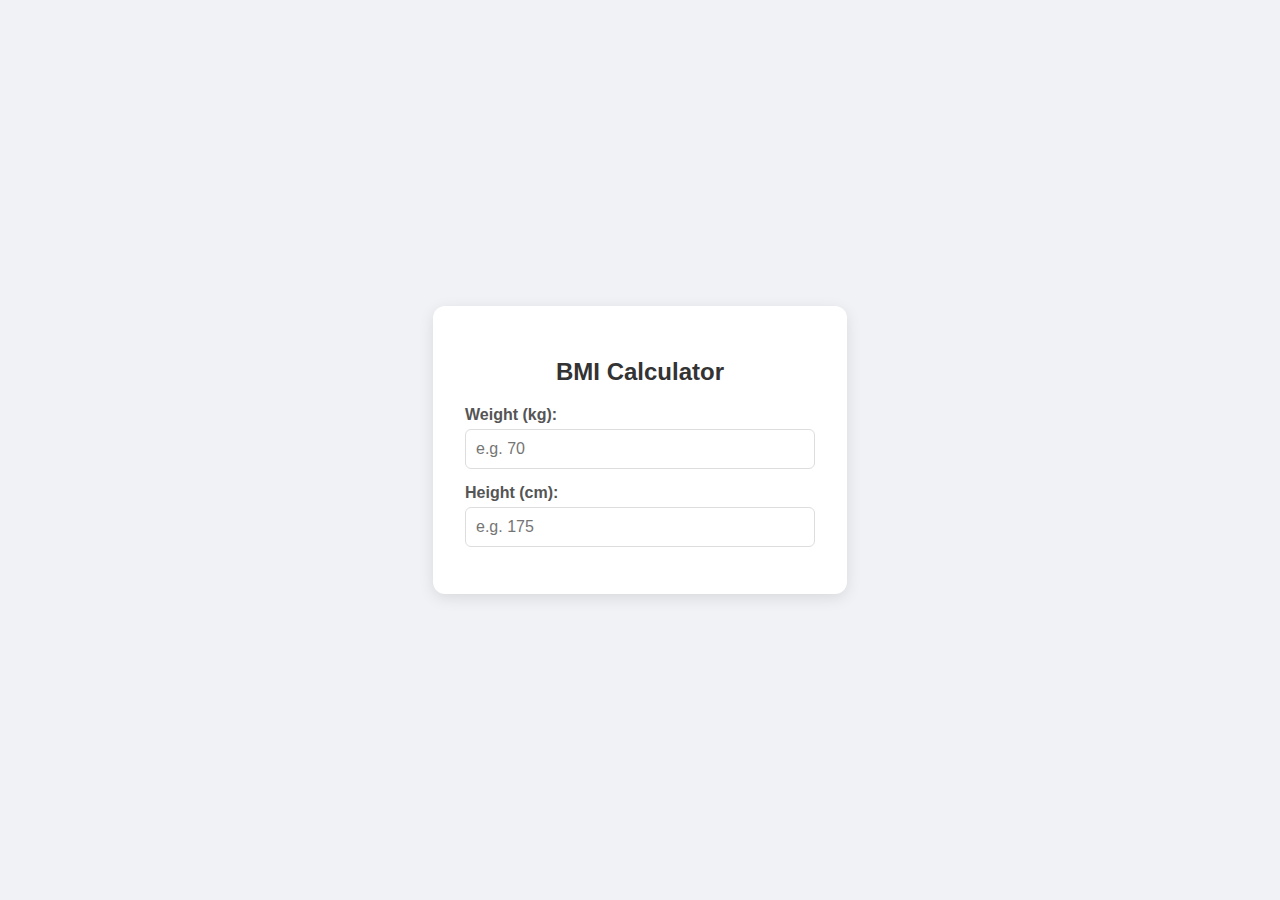
<file: exp 4 AIWD/BMI_Calculator.html>
<!DOCTYPE html>
<html lang="en">
<head>
    <meta charset="UTF-8">
    <meta name="viewport" content="width=device-width, initial-scale=1.0">
    <title>Instant BMI Calculator</title>
    <style>
        /* CSS STYLES */
        body { 
            font-family: 'Poppins', sans-serif; 
            display: flex; 
            justify-content: center; 
            align-items: center; 
            min-height: 100vh; 
            background-color: #f0f2f5; 
            margin: 0;
        }
        .container { 
            background: white; 
            padding: 2rem; 
            border-radius: 12px; 
            box-shadow: 0 4px 15px rgba(0,0,0,0.1); 
            width: 350px; 
        }
        h2 { text-align: center; color: #333; margin-bottom: 20px; }
        .input-group { margin-bottom: 15px; }
        label { display: block; margin-bottom: 5px; font-weight: 600; color: #555; }
        input { 
            width: 100%; 
            padding: 10px; 
            border: 1px solid #ddd; 
            border-radius: 6px; 
            box-sizing: border-box; 
            font-size: 1rem;
        }
        #result-box { 
            margin-top: 20px; 
            padding: 15px; 
            border-radius: 8px; 
            text-align: center; 
            display: none; /* Hidden until user types */
        }
        .bmi-value { font-size: 1.5rem; font-weight: bold; display: block; }
        .body-type { font-weight: bold; text-transform: uppercase; margin-top: 5px; }

        /* Dynamic category colors */
        .underweight { background-color: #fff9c4; color: #856404; }
        .normal { background-color: #c8e6c9; color: #256029; }
        .overweight { background-color: #ffe0b2; color: #855000; }
        .obese { background-color: #ffcdd2; color: #c62828; }
    </style>
</head>
<body>

<div class="container">
    <h2>BMI Calculator</h2>
    
    <div class="input-group">
        <label for="weight">Weight (kg):</label>
        <!-- onkeyup event triggers calculation instantly -->
        <input type="number" id="weight" placeholder="e.g. 70" onkeyup="calculateBMI()">
    </div>

    <div class="input-group">
        <label for="height">Height (cm):</label>
        <input type="number" id="height" placeholder="e.g. 175" onkeyup="calculateBMI()">
    </div>

    <div id="result-box">
        <span class="bmi-value" id="bmi-score"></span>
        <div class="body-type" id="body-type"></div>
    </div>
</div>

<script>
    // JAVASCRIPT LOGIC
    function calculateBMI() {
        const weight = document.getElementById('weight').value;
        const heightCm = document.getElementById('height').value;
        const resultBox = document.getElementById('result-box');
        const scoreDisplay = document.getElementById('bmi-score');
        const typeDisplay = document.getElementById('body-type');

        // Logic check: ensure both inputs have values
        if (weight > 0 && heightCm > 0) {
            // Formula: weight(kg) / [height(m)]^2
            const heightM = heightCm / 100;
            const bmi = (weight / (heightM * heightM)).toFixed(1);

            resultBox.style.display = "block";
            scoreDisplay.innerHTML = "BMI: " + bmi;

            // Description criteria
            let category = "";
            let cssClass = "";

            if (bmi < 18) {
                category = "Underweight";
                cssClass = "underweight";
            } else if (bmi >= 18 && bmi < 25) {
                category = "Normal";
                cssClass = "normal";
            } else if (bmi >= 25 && bmi <= 30) {
                category = "Overweight";
                cssClass = "overweight";
            } else {
                category = "Obese";
                cssClass = "obese";
            }

            typeDisplay.innerHTML = category;
            resultBox.className = cssClass; // Applies the color style
        } else {
            resultBox.style.display = "none";
        }
    }
</script>

</body>
</html>
</file>
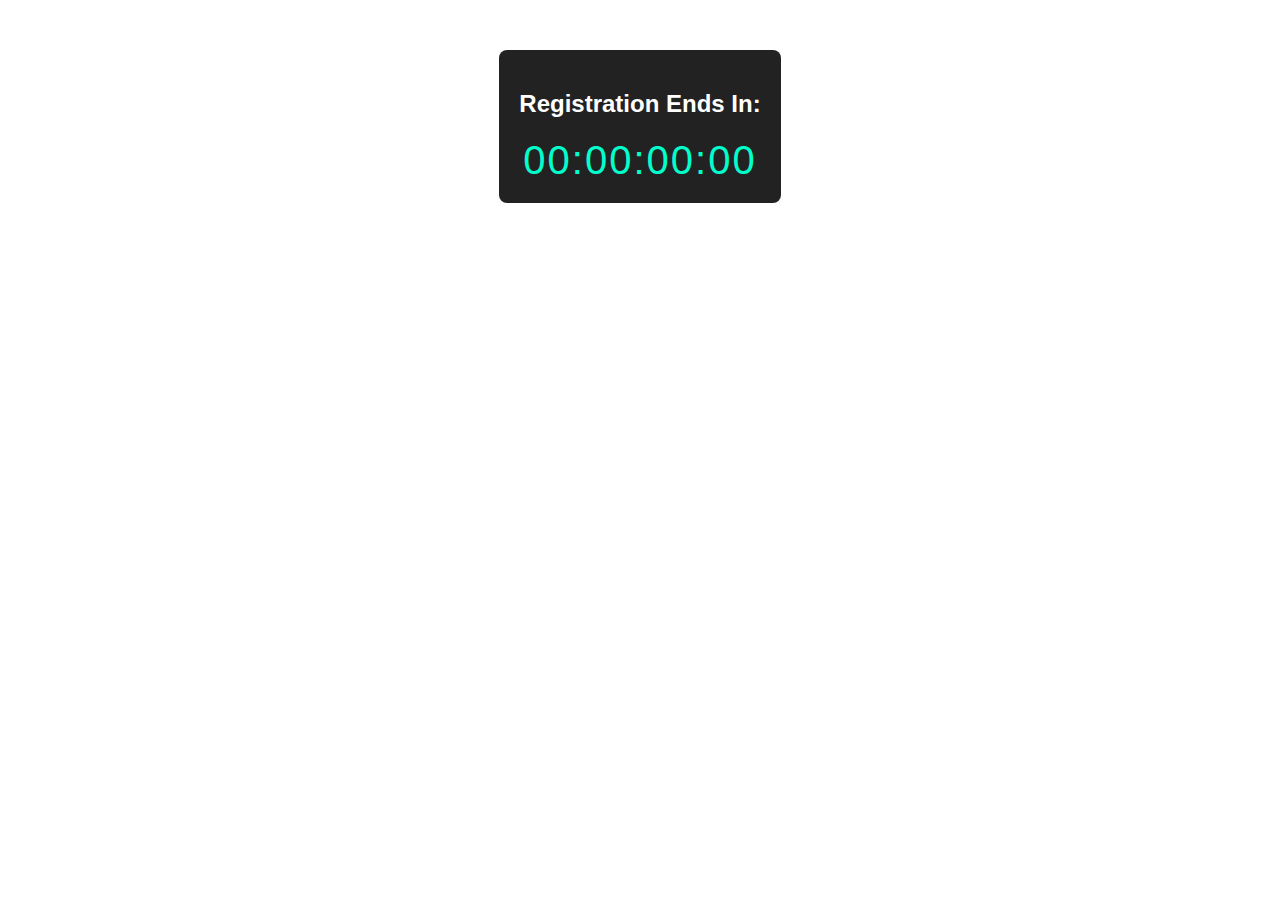
<file: exp 5 AIWD/Event_countdown.html>
<!DOCTYPE html>
<html lang="en">
<head>
    <meta charset="UTF-8">
    <title>Registration Countdown</title>
    <style>
        .countdown-wrapper { text-align: center; font-family: Arial, sans-serif; background: #222; color: #fff; padding: 20px; border-radius: 8px; width: fit-content; margin: 50px auto; }
        .timer-display { font-size: 2.5rem; letter-spacing: 2px; color: #00ffcc; }
        .closed-msg { color: #ff4d4d; font-size: 1.5rem; display: none; }
    </style>
</head>
<body>
    <div class="countdown-wrapper">
        <h2 id="header">Registration Ends In:</h2>
        <div id="timer-display" class="timer-display">00:00:00:00</div>
        <div id="closed-msg" class="closed-msg">Registration Closed</div>
    </div>

    <script>
        // Set future date (YYYY-MM-DDTHH:MM:SS)
        const targetDate = new Date("2025-12-31T23:59:59").getTime();

        const x = setInterval(() => {
            const now = new Date().getTime();
            const diff = targetDate - now;

            if (diff < 0) { // Check if countdown reached zero
                clearInterval(x);
                document.getElementById("timer-display").style.display = "none";
                document.getElementById("header").style.display = "none";
                document.getElementById("closed-msg").style.display = "block";
                return;
            }

            // Math conversions (TC Requirement)
            const days = Math.floor(diff / (1000 * 60 * 60 * 24));
            const hours = Math.floor((diff % (1000 * 60 * 60 * 24)) / (1000 * 60 * 60));
            const minutes = Math.floor((diff % (1000 * 60 * 60)) / (1000 * 60));
            const seconds = Math.floor((diff % (1000 * 60)) / 1000);

            // Update UI dynamically
            document.getElementById("timer-display").innerHTML = 
                `${days}d ${hours}h ${minutes}m ${seconds}s`;
        }, 1000);
    </script>
</body>
</html>
</file>
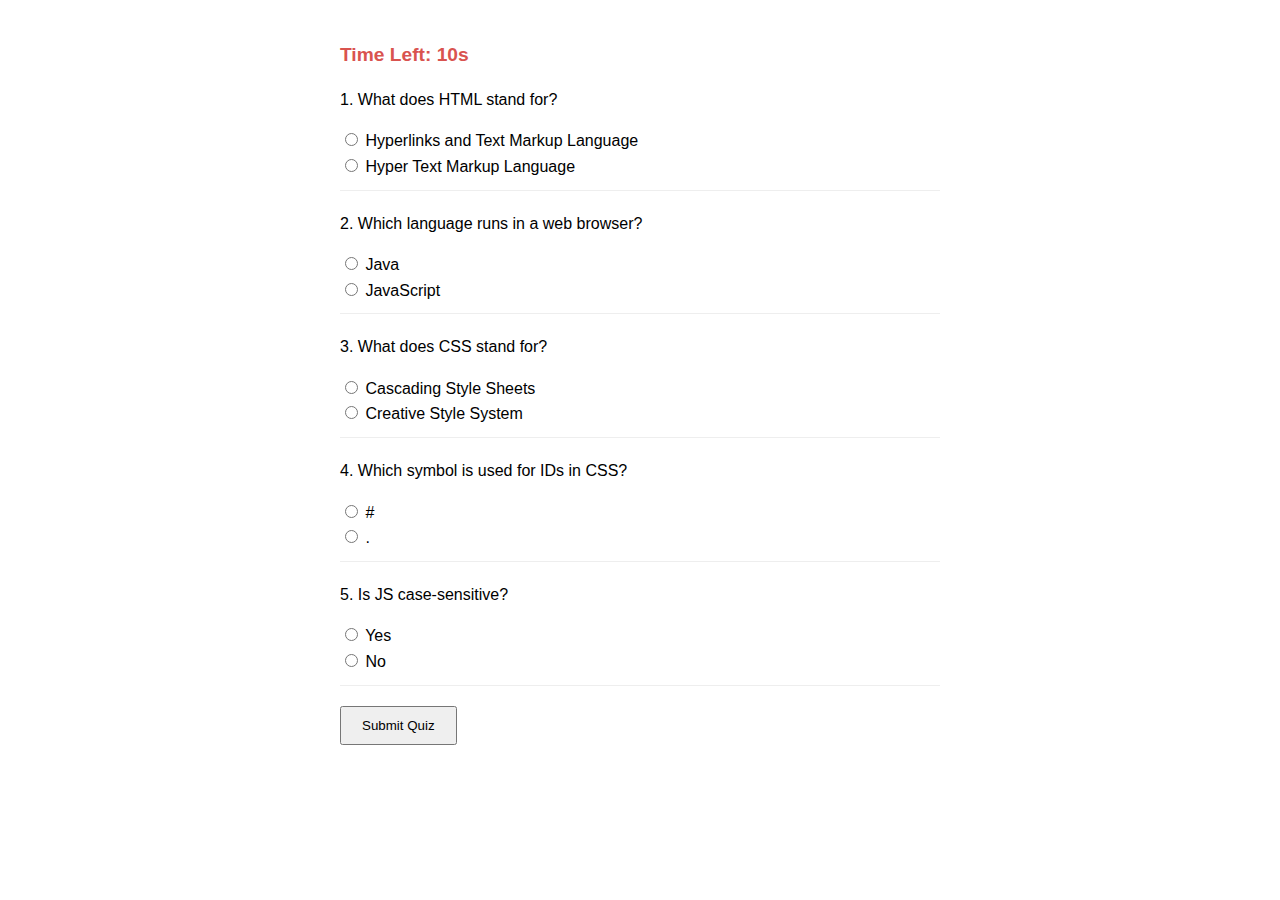
<file: exp 5 AIWD/Quiz_App.html>
<!DOCTYPE html>
<html lang="en">
<head>
    <meta charset="UTF-8">
    <title>JS Quiz with Timer</title>
    <style>
        body { font-family: sans-serif; max-width: 600px; margin: 20px auto; padding: 20px; line-height: 1.6; }
        .timer-box { font-size: 1.2rem; font-weight: bold; color: #d9534f; margin-bottom: 10px; }
        .warning { color: #f0ad4e; font-style: italic; }
        .question { margin-bottom: 20px; border-bottom: 1px solid #eee; padding-bottom: 10px; }
        #score { font-size: 1.5rem; color: #5cb85c; margin-top: 20px; font-weight: bold; }
        button { padding: 10px 20px; cursor: pointer; }
    </style>
</head>
<body>

    <div class="timer-box">Time Left: <span id="timer">10</span>s</div>
    <div id="warning-msg" class="warning"></div>

    <form id="quiz-form">
        <!-- Questions -->
        <div class="question">
            <p>1. What does HTML stand for?</p>
            <input type="radio" name="q1" value="A"> Hyperlinks and Text Markup Language<br>
            <input type="radio" name="q1" value="B"> Hyper Text Markup Language
        </div>
        <div class="question">
            <p>2. Which language runs in a web browser?</p>
            <input type="radio" name="q2" value="A"> Java<br>
            <input type="radio" name="q2" value="B"> JavaScript
        </div>
        <div class="question">
            <p>3. What does CSS stand for?</p>
            <input type="radio" name="q3" value="A"> Cascading Style Sheets<br>
            <input type="radio" name="q3" value="B"> Creative Style System
        </div>
        <div class="question">
            <p>4. Which symbol is used for IDs in CSS?</p>
            <input type="radio" name="q4" value="A"> #<br>
            <input type="radio" name="q4" value="B"> .
        </div>
        <div class="question">
            <p>5. Is JS case-sensitive?</p>
            <input type="radio" name="q5" value="A"> Yes<br>
            <input type="radio" name="q5" value="B"> No
        </div>
        
        <button type="button" id="submit-btn" onclick="submitQuiz()">Submit Quiz</button>
    </form>

    <div id="score"></div>

    <script>
        // Configuration
        const correctAnswers = { q1: "B", q2: "B", q3: "A", q4: "A", q5: "A" };
        let timeLeft = 60;
        
        // Start Timer
        const timerInterval = setInterval(() => {
            timeLeft--;
            document.getElementById('timer').innerText = timeLeft;

            if (timeLeft === 5) {
                document.getElementById('warning-msg').innerText = "Only 5 seconds remaining!";
            }

            if (timeLeft <= 0) {
                clearInterval(timerInterval);
                submitQuiz(); // Auto-submit
            }
        }, 1000);

        function submitQuiz() {
            clearInterval(timerInterval); // Stop timer if manual submit
            let score = 0;
            const form = document.getElementById('quiz-form');
            const formData = new FormData(form);

            // Calculate Score
            for (let [key, value] of Object.entries(correctAnswers)) {
                if (formData.get(key) === value) {
                    score++;
                }
            }

            // Display Results
            document.getElementById('score').innerText = `Your Final Score: ${score} / 5`;
            document.getElementById('warning-msg').innerText = "Quiz Submitted.";

            // Disable all inputs
            const inputs = form.querySelectorAll('input');
            inputs.forEach(input => input.disabled = true);
            document.getElementById('submit-btn').disabled = true;
        }
    </script>
</body>
</html>
</file>
